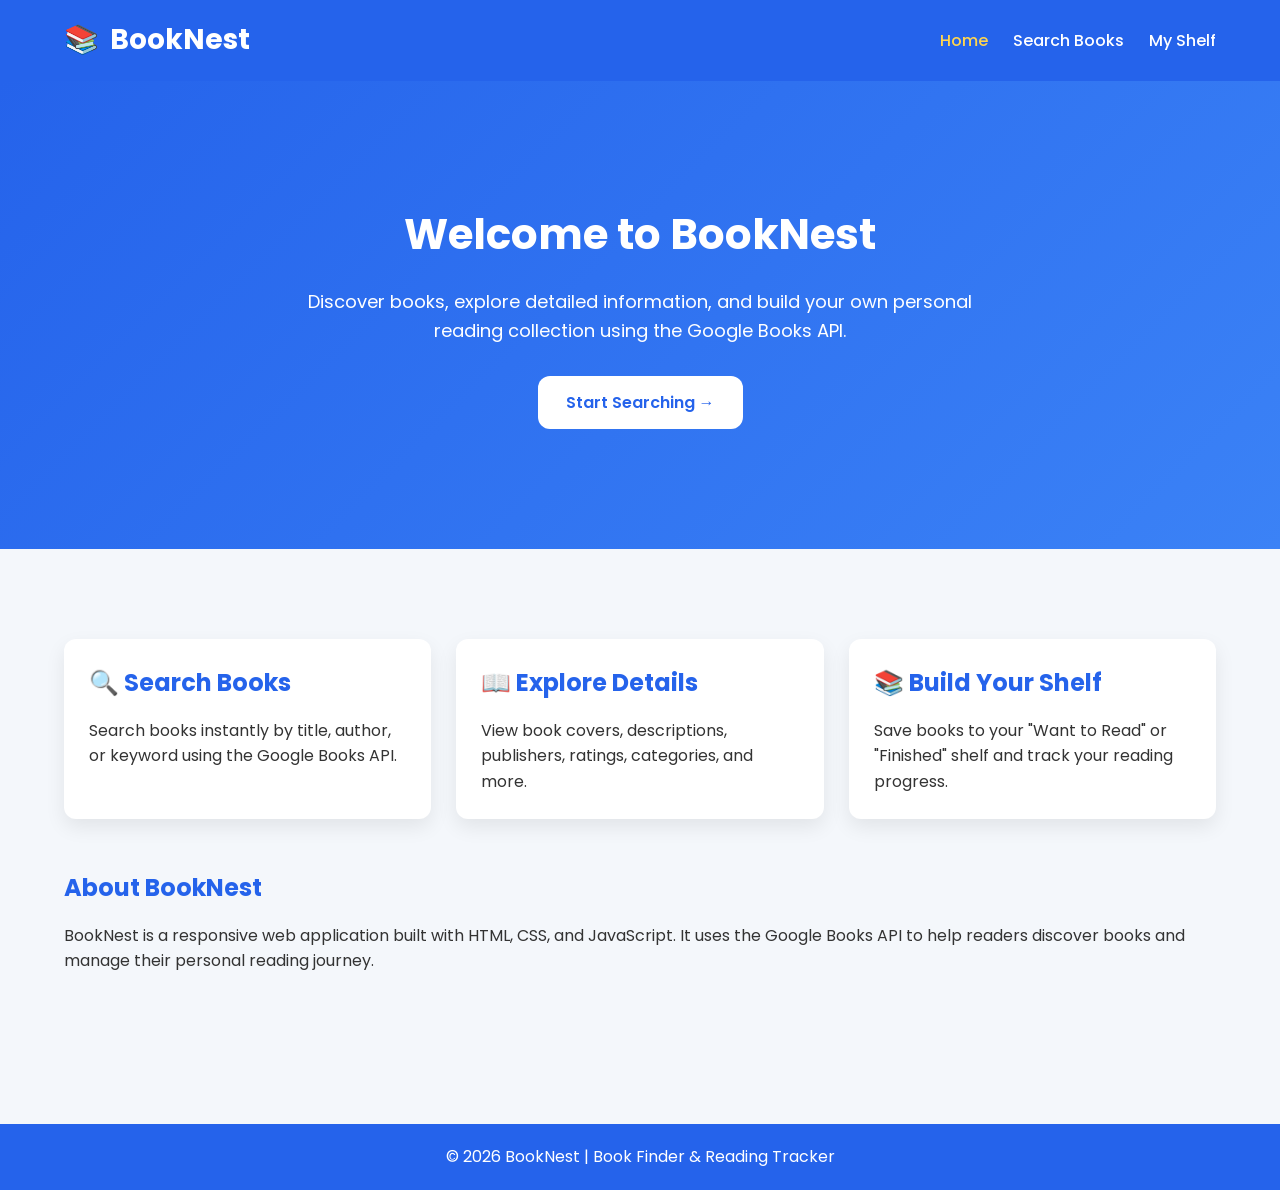
<file: index.html>
<!DOCTYPE html>
<html lang="en">
<head>
    <meta charset="UTF-8">
    <meta name="viewport" content="width=device-width, initial-scale=1.0">
    <title>BookNest | Home</title>
    <link rel="stylesheet" href="css/style.css">
    <link rel="preconnect" href="https://fonts.googleapis.com">
    <link rel="preconnect" href="https://fonts.gstatic.com" crossorigin>
    <link href="https://fonts.googleapis.com/css2?family=Poppins:wght@300;400;500;600;700&display=swap"
        rel="stylesheet">
</head>
<body>
    <header>
        <nav class="navbar">
            <div class="logo">
                📚 <span>BookNest</span>
            </div>
            <ul>
                <li><a href="index.html" class="active">Home</a></li>
                <li><a href="search.html">Search Books</a></li>
                <li><a href="shelf.html">My Shelf</a></li>
            </ul>
        </nav>
    </header>
    <section class="hero">
        <div class="container">
            <h1>Welcome to BookNest</h1>
            <p>
                Discover books, explore detailed information, and build your own
                personal reading collection using the Google Books API.
            </p>
            <a href="search.html" class="btn">
                Start Searching →
            </a>
        </div>
    </section>
    <main class="container">
        <section class="features">
            <div class="card">
                <h2>🔍 Search Books</h2>
                <p>
                    Search books instantly by title, author, or keyword using
                    the Google Books API.
                </p>
            </div>
            <div class="card">
                <h2>📖 Explore Details</h2>
                <p>
                    View book covers, descriptions, publishers, ratings,
                    categories, and more.
                </p>
            </div>
            <div class="card">
                <h2>📚 Build Your Shelf</h2>
                <p>
                    Save books to your "Want to Read" or "Finished" shelf and
                    track your reading progress.
                </p>
            </div>
        </section>
        <section class="about">
            <h2>About BookNest</h2>
            <p>
                BookNest is a responsive web application built with HTML, CSS,
                and JavaScript. It uses the Google Books API to help readers
                discover books and manage their personal reading journey.
            </p>
        </section>
    </main>
    <footer>
        <p>
            © 2026 BookNest | Book Finder & Reading Tracker
        </p>
    </footer>
</body>
</html>
</file>
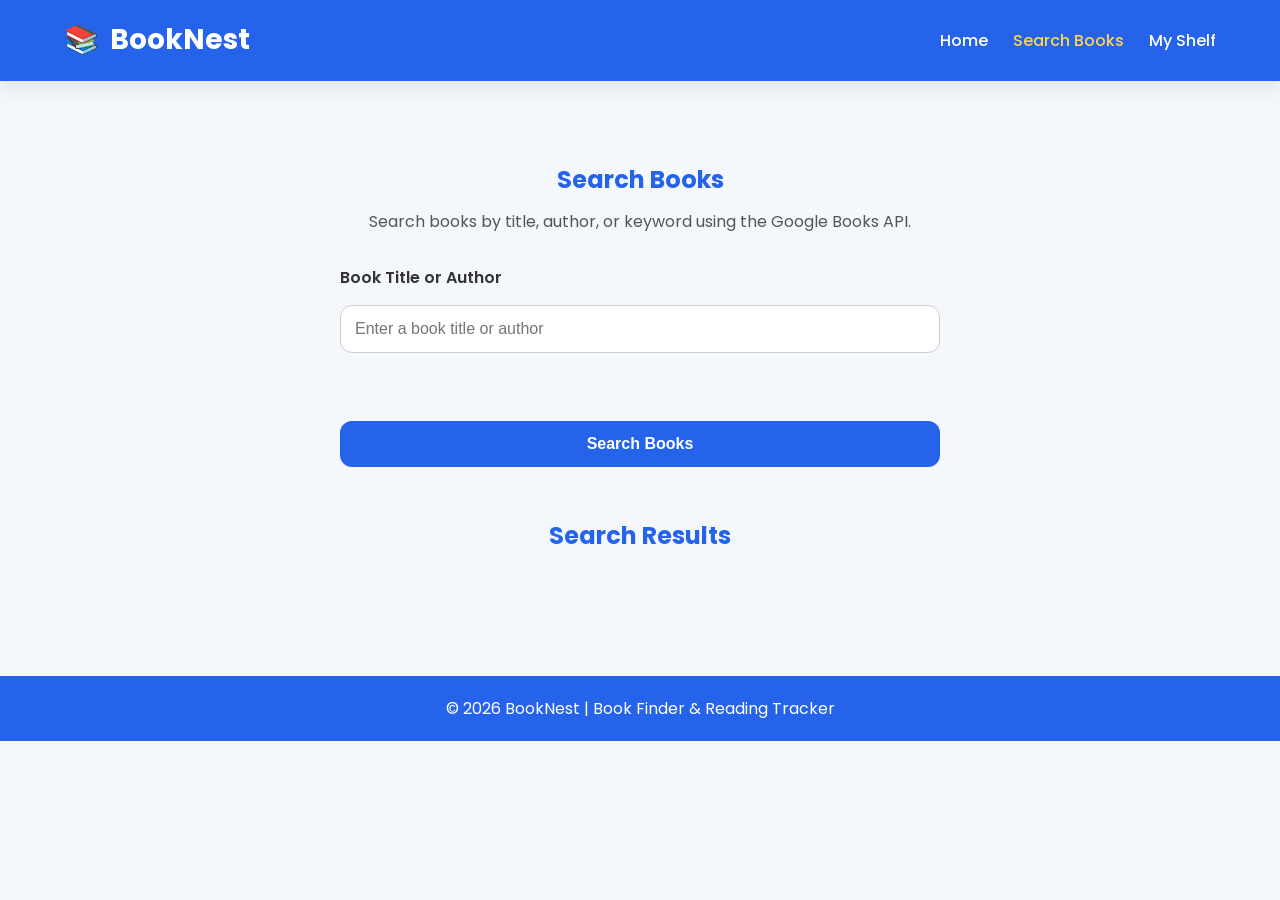
<file: search.html>
<!DOCTYPE html>
<html lang="en">
<head>
    <meta charset="UTF-8">
    <meta name="viewport" content="width=device-width, initial-scale=1.0">
    <title>BookNest | Search Books</title>
    <link rel="stylesheet" href="css/style.css">
    <link rel="stylesheet" href="css/search.css">
    <link rel="preconnect" href="https://fonts.googleapis.com">
    <link rel="preconnect" href="https://fonts.gstatic.com" crossorigin>
    <link href="https://fonts.googleapis.com/css2?family=Poppins:wght@300;400;500;600;700&display=swap"
        rel="stylesheet">
</head>
<body>
    <!-- Navigation -->
    <header>
        <nav class="navbar">
            <div class="logo">
                📚 <span>BookNest</span>
            </div>
            <ul>
                <li><a href="index.html">Home</a></li>
                <li><a href="search.html" class="active">Search Books</a></li>
                <li><a href="shelf.html">My Shelf</a></li>
            </ul>
        </nav>
    </header>
    <!-- Search -->
    <main class="container">
        <section class="search-section">
            <h1>Search Books</h1>
            <p>
                Search books by title, author, or keyword using the Google Books API.
            </p>
            <form id="searchForm">
                <label for="bookSearch">
                    Book Title or Author
                </label>
                <input
                    type="text"
                    id="bookSearch"
                    placeholder="Enter a book title or author">
                <p id="validationMessage" class="validation-message"></p>
                <button type="submit">
                    Search Books
                </button>
            </form>
        </section>
        <!-- Messages -->
        <p id="loading" class="hidden">
            Loading books...
        </p>
        <p id="error" class="hidden">
            Unable to fetch books. Please try again.
        </p>
        <p id="noResults" class="hidden">
            No books found.
        </p>
        <!-- Search Results -->
        <section class="results-section">
            <center>
                <h2>Search Results</h2>
                <div id="results" class="results-grid">
                </div>
            </center>
        </section>
    </main>
    <!-- Footer -->
    <footer>
        <p>
            © 2026 BookNest | Book Finder & Reading Tracker
        </p>
    </footer>
    <script src="js/search.js"></script>
</body>
</html>
</file>
<file: css/style.css>
/* ==========================
   Google Font
========================== */
@import url('https://fonts.googleapis.com/css2?family=Poppins:wght@300;400;500;600;700&display=swap');
/* ==========================
   CSS Variables
========================== */
:root{
    --primary:#2563eb;
    --primary-dark:#1d4ed8;
    --secondary:#3b82f6;
    --background:#f4f7fb;
    --white:#ffffff;
    --text:#333333;
    --radius:12px;
    --shadow:0 8px 20px rgba(0,0,0,.08);
}
/* ==========================
   Reset
========================== */
*{
    margin:0;
    padding:0;
    box-sizing:border-box;
}
/* ==========================
   Body
========================== */
body{
    font-family:'Poppins',sans-serif;
    background:var(--background);
    color:var(--text);
    line-height:1.6;
}
/* ==========================
   Container
========================== */
.container{
    width:90%;
    max-width:1200px;
    margin:auto;
    padding:40px 0;
}
/* ==========================
   Header
========================== */
header{
    background:var(--primary);
    color:white;
    box-shadow:var(--shadow);
}
/* ==========================
   Navbar
========================== */
.navbar{
    width:90%;
    max-width:1200px;
    margin:auto;
    display:flex;
    justify-content:space-between;
    align-items:center;
    padding:18px 0;
}
.logo{
    font-size:28px;
    font-weight:700;
}
.logo span{
    margin-left:5px;
}
.navbar ul{
    display:flex;
    list-style:none;
    gap:25px;
}
.navbar a{
    color:white;
    text-decoration:none;
    font-weight:500;
    transition:.3s;
}
.navbar a:hover,
.navbar .active{
    color:#ffd54f;
}
/* ==========================
   Hero
========================== */
.hero{
    background:linear-gradient(135deg,var(--primary),var(--secondary));
    color:white;
    text-align:center;
    padding:80px 20px;
}
.hero h1{
    font-size:42px;
    margin-bottom:20px;
}
.hero p{
    max-width:700px;
    margin:auto;
    margin-bottom:30px;
    font-size:18px;
}
/* ==========================
   Button
========================== */
.btn{
    display:inline-block;
    padding:14px 28px;
    background:white;
    color:var(--primary);
    text-decoration:none;
    border-radius:var(--radius);
    font-weight:600;
    transition:.3s;
}
.btn:hover{
    transform:translateY(-3px);
}
/* ==========================
   Features
========================== */
.features{
    display:grid;
    grid-template-columns:repeat(auto-fit,minmax(280px,1fr));
    gap:25px;
    margin:50px 0;
}
.card{
    background:white;
    padding:25px;
    border-radius:var(--radius);
    box-shadow:var(--shadow);
    transition:.3s;
}
.card:hover{
    transform:translateY(-6px);
}
.card h2{
    color:var(--primary);
    margin-bottom:15px;
}
/* ==========================
   About
========================== */
.about{
    margin:50px 0;
}
.about h2{
    color:var(--primary);
    margin-bottom:15px;
}
/* ==========================
   Footer
========================== */
footer{
    margin-top:60px;
    padding:20px;
    background:var(--primary);
    color:white;
    text-align:center;
}
/* ==========================
   Responsive
========================== */
@media(max-width:768px){
    .navbar{
        flex-direction:column;
        gap:20px;
    }
    .navbar ul{
        flex-wrap:wrap;
        justify-content:center;
        gap:15px;
    }
    .hero h1{
        font-size:32px;
    }
    .hero p{
        font-size:16px;
    }
}
@media(max-width:480px){
    .logo{
        font-size:22px;
    }
    .hero{
        padding:60px 20px;
    }
    .hero h1{
        font-size:28px;
    }
    .container{
        width:95%;
    }
}
</file>
<file: css/search.css>
/* ==========================
   Search Section
========================== */
.search-section{
    text-align:center;
    margin:40px 0;
}
.search-section h1{
    color:var(--primary);
    margin-bottom:10px;
}
.search-section p{
    color:#555;
    margin-bottom:30px;
}
/* ==========================
   Search Form
========================== */
#searchForm{
    max-width:600px;
    margin:0 auto;
    display:flex;
    flex-direction:column;
    gap:15px;
}
#searchForm label{
    text-align:left;
    font-weight:600;
    color:var(--text);
}
#bookSearch{
    padding:14px;
    border:1px solid #ccc;
    border-radius:var(--radius);
    font-size:16px;
    outline:none;
    transition:0.3s;
}
#bookSearch:focus{
    border-color:var(--primary);
    box-shadow:0 0 5px rgba(37,99,235,.3);
}
#searchForm button{
    padding:14px;
    border:none;
    border-radius:var(--radius);
    background:var(--primary);
    color:white;
    font-size:16px;
    font-weight:600;
    cursor:pointer;
    transition:0.3s;
}
#searchForm button:hover{
    background:var(--primary-dark);
}
/* ==========================
   Results
========================== */
.results-section{
    margin-top:50px;
}
.results-section h2{
    margin-bottom:20px;
    color:var(--primary);
}
.results-grid{
    display:grid;
    grid-template-columns:repeat(auto-fit,minmax(250px,1fr));
    gap:25px;
}
/* ==========================
   Book Card
========================== */
.book-card{
    background:white;
    border-radius:15px;
    overflow:hidden;
    box-shadow:0 8px 20px rgba(0,0,0,.08);
    transition:0.3s;
}
.book-card:hover{
    transform:translateY(-6px);
    box-shadow:0 12px 25px rgba(0,0,0,.15);
}
.book-card img{
    width:100%;
    height:320px;
    object-fit:cover;
}
.book-content{
    padding:18px;
}
.book-content h3{
    color:var(--primary);
    margin-bottom:10px;
    font-size:20px;
}
.book-content p{
    color:#555;
    margin-bottom:8px;
}
.book-content a{
    display:inline-block;
    margin-top:12px;
    padding:10px 18px;
    background:var(--primary);
    color:white;
    text-decoration:none;
    border-radius:8px;
    transition:0.3s;
}
.book-content a:hover{
    background:var(--primary-dark);
}
/* ==========================
   Messages
========================== */
#loading,
#error,
#noResults{
    text-align:center;
    margin:25px 0;
    font-weight:600;
}
.hidden{
    display:none;
}
/* ==========================
   Responsive
========================== */
@media (max-width:768px){
    #searchForm{
        width:100%;
    }
    .results-grid{
        grid-template-columns:1fr;
    }
}
@media (max-width:480px){
    .search-section h1{
        font-size:28px;
    }
    #bookSearch,
    #searchForm button{
        width:100%;
    }
}
.validation-message {
    color: red;
    font-size: 14px;
    margin: 8px 0;
}
button:disabled {
    opacity: 0.6;
    cursor: not-allowed;
}
</file>
